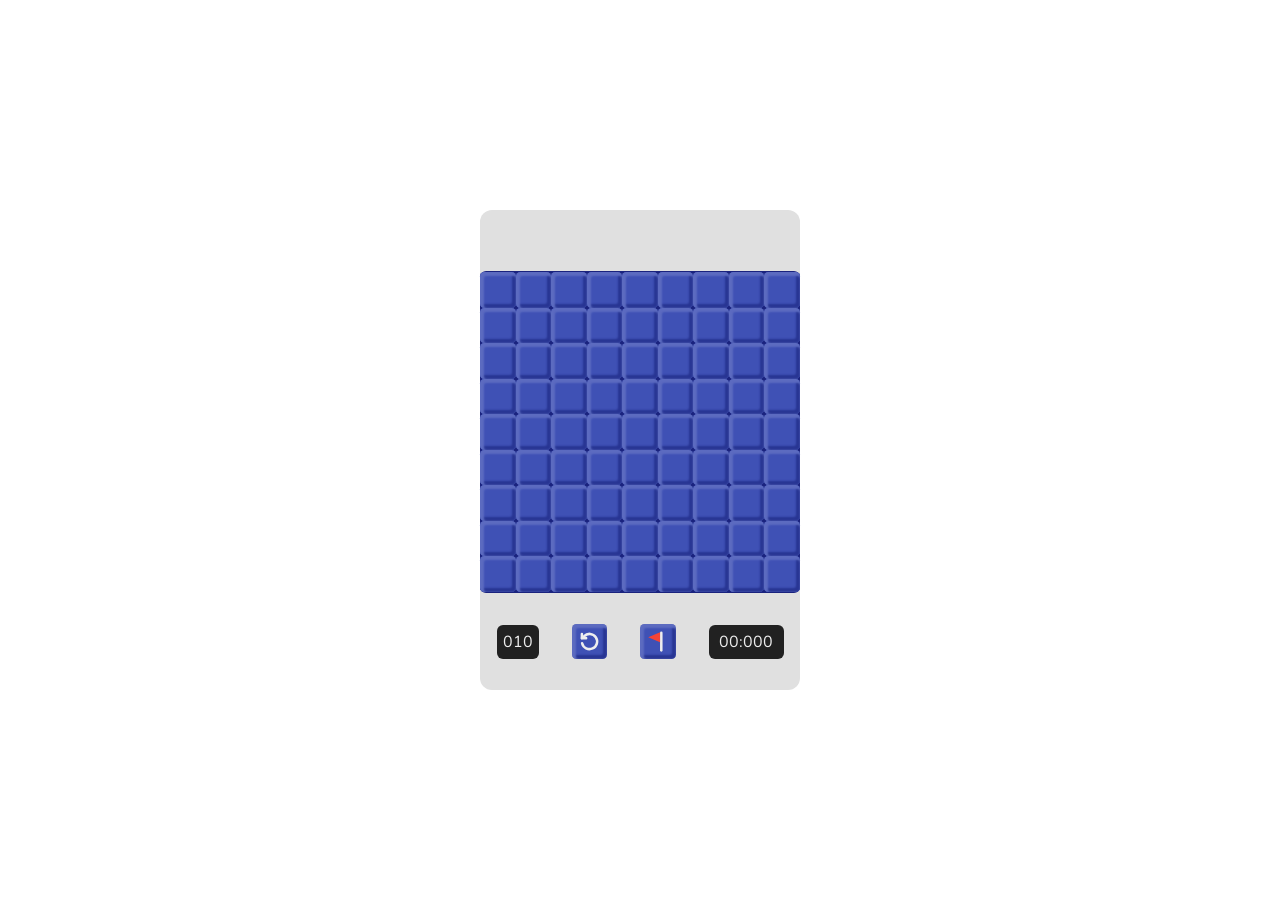
<file: index.html>
<!doctype html>
<html lang="en">

<head>
  <meta charset="utf-8">
  <meta name="description" content="Classic Minesweeper puzzle game">
  <meta name="viewport" content="width=device-width, initial-scale=1.0, maximum-scale=1.0, user-scalable=0, viewport-fit=cover">
  <meta name="theme-color" content="#1A237E">
  <meta name="mobile-web-app-capable" content="yes">
  <meta name="apple-mobile-web-app-capable" content="yes">
  <meta name="apple-mobile-web-app-status-bar-style" content="black-translucent">
  <meta name="apple-mobile-web-app-title" content="Minesweeper">
  <title>Minesweeper</title>
  <link rel="manifest" href="manifest.webmanifest">
  <link rel="icon" type="image/png" sizes="32x32" href="app-icons/favicon-32.png">
  <link rel="apple-touch-icon" href="app-icons/apple-touch-icon.png">
  <link rel="stylesheet" href="style.css">
  <link href="https://fonts.googleapis.com/css?family=Nunito:800" rel="stylesheet">
</head>

<body>
  <div class="container">
    <div class="app-container">
      <header class="side flex-item"></header>
      <main class="flex-item">
        <div class="square-container"></div>
      </main>
      <footer class="side flex-item">
        <div id="flag-counter" class="header-item label">010</div>
        <div class="header-item">
          <div id="restart-btn" class="square btn emoji" aria-label="Restart"></div>
        </div>
        <div class="header-item">
          <div id="enable-flag-btn" class="square btn flag-icon"></div>
        </div>
        <div id="stopwatch" class="header-item label">00:000</div>
      </footer>
    </div>
  </div>

  <script src="main.js"></script>
  <script>
    if ('serviceWorker' in navigator) {
      window.addEventListener('load', function () {
        navigator.serviceWorker.register('./sw.js').catch(function (error) {
          console.warn('Service worker registration failed:', error);
        });
      });
    }
  </script>
</body>

</html>
</file>
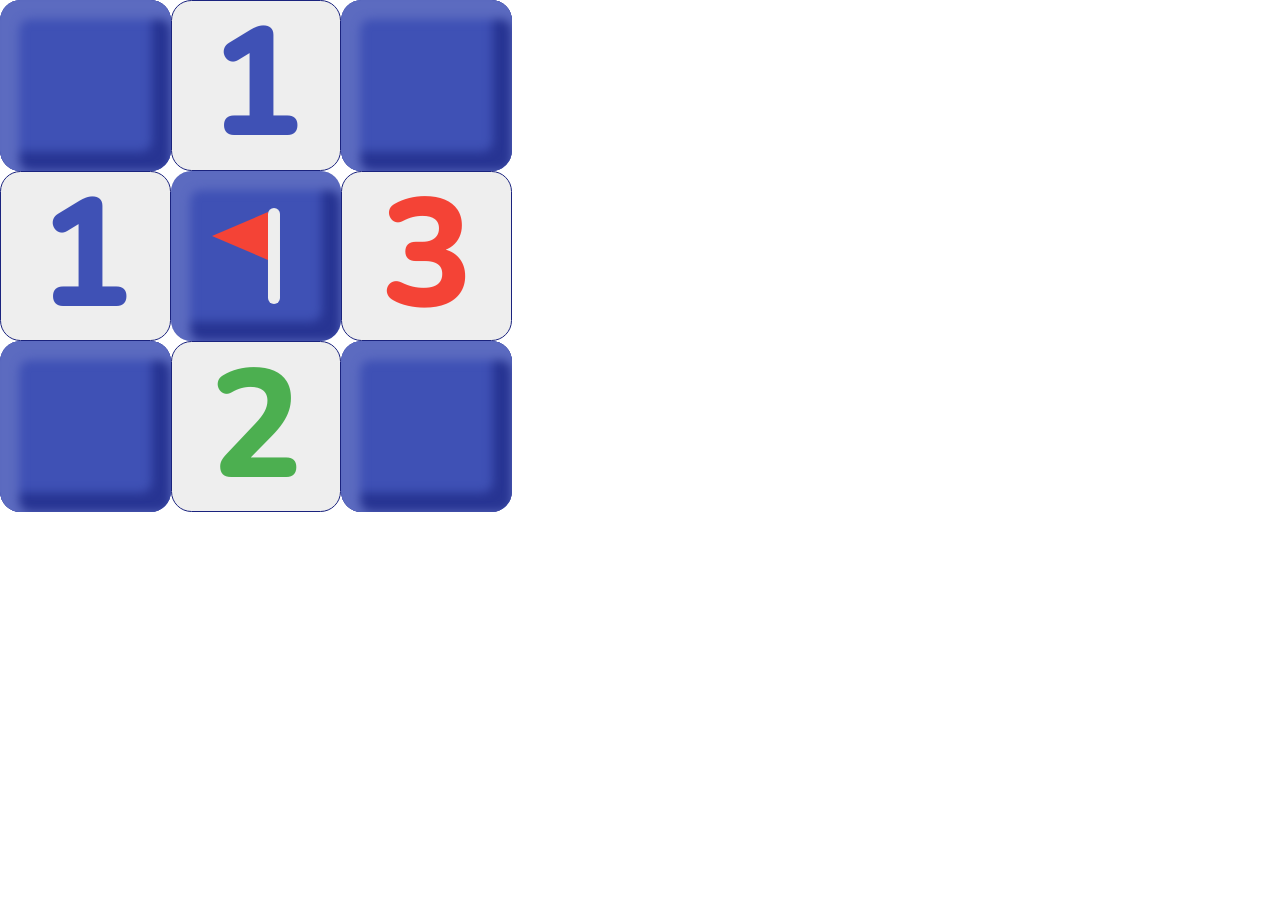
<file: icon.html>
<!doctype html>
<html lang="en">

<head>
  <meta charset="utf-8">
  <meta name="viewport" content="width=device-width, initial-scale=1.0">
  <title>Minesweeper Icon</title>
  <link href="https://fonts.googleapis.com/css?family=Nunito:800" rel="stylesheet">
  <style>
    :root {
      --canvas-size: 512px;
      --content-ratio: 1;
      --icon-size: calc(var(--canvas-size) * var(--content-ratio));
      --square-size: calc(var(--icon-size) / 3);
      --bevel: calc(var(--icon-size) * 0.01875);
      --main-radius: calc(var(--icon-size) * 0.02);
    }

    * {
      box-sizing: border-box;
    }

    html {
      overflow: hidden;
      -webkit-touch-callout: none;
      -webkit-user-select: none;
      -khtml-user-select: none;
      -moz-user-select: none;
      -ms-user-select: none;
      user-select: none;
    }

    html,
    body {
      width: var(--canvas-size);
      height: var(--canvas-size);
      margin: 0;
      padding: 0;
      background: transparent;
    }

    body {
      font-family: 'Nunito', sans-serif;
      font-size: 1em;
      text-align: center;
      color: #212121;
      display: flex;
      justify-content: center;
      align-items: center;
    }

    main {
      display: flex;
      width: var(--icon-size);
      height: var(--icon-size);
      text-align: center;
      background: transparent;
      border-radius: var(--main-radius);
      overflow: hidden;
    }

    .square-container {
      width: 100%;
      height: 100%;
      font-size: 0;
      line-height: 0;
    }

    .flag-icon {
      background-image: url('assets/flag.svg');
      background-repeat: no-repeat;
      background-size: 75%;
      background-position: center;
    }

    .square {
      justify-content: center;
      align-items: center;
      font-family: 'Nunito', sans-serif;
      font-size: calc(var(--square-size) * 0.9);
      font-weight: 800;
      vertical-align: middle;
      width: 33.333%;
      height: 33.333%;
      display: inline-flex;
      background-color: #3F51B5;
      box-shadow:
        var(--bevel) var(--bevel) var(--bevel) var(--bevel) #5C6BC0 inset,
        calc(var(--bevel) * -1) calc(var(--bevel) * -1) var(--bevel) var(--bevel) #283593 inset;
      border-radius: 12%;
    }

    .square.square--open {
      box-shadow: initial;
      background-color: #EEEEEE;
      border: calc(var(--icon-size) * 0.0015) solid #1A237E;
    }

    .square--open1 {
      color: #3F51B5;
    }

    .square--open2 {
      color: #4CAF50;
    }

    .square--open3 {
      color: #f44336;
    }
  </style>
</head>

<body>
  <main class="flex-item">
    <div class="square-container">
      <div class="square"></div>
      <div class="square square--open square--open1">1</div>
      <div class="square"></div>
      <div class="square square--open square--open1">1</div>
      <div class="square flag-icon"></div>
      <div class="square square--open square--open3">3</div>
      <div class="square"></div>
      <div class="square square--open square--open2">2</div>
      <div class="square"></div>
    </div>
  </main>
  <script>
    (function () {
      var params = new URLSearchParams(window.location.search);
      var size = params.get('size');
      var contentRatio = params.get('contentRatio');

      if (size) {
        document.documentElement.style.setProperty('--canvas-size', size + 'px');
      }
      if (contentRatio) {
        document.documentElement.style.setProperty('--content-ratio', contentRatio);
      }
    })();
  </script>
</body>

</html>
</file>
<file: style.css>
html {
	overflow: hidden;
	/* Disable text selection */
	-webkit-touch-callout: none;
    	-webkit-user-select: none;
    	-khtml-user-select: none;
    	-moz-user-select: none;
    	-ms-user-select: none;
    	user-select: none;
}

body {
	margin: 0;
	padding: 0;
	font-family: 'Nunito', sans-serif;
	font-size: 1em;
	text-align: center;
	color: #212121;
}

.container {
	display: flex;
	justify-content: center;
	align-items: center;
	height: 100vh;
	height: 100dvh;
	width: 100vw;
}

.app-container {
	display: flex;
	flex-direction: column;
	height: 100vh;
	height: 100dvh;
	width: 100vw;
	background-color: #E0E0E0;
	padding: env(safe-area-inset-top) env(safe-area-inset-right) env(safe-area-inset-bottom) env(safe-area-inset-left);
	box-sizing: border-box;
}

.side {
	display: flex;
	justify-content: center;
	align-items: center;
	flex-grow: 1;
}

main {
	display: flex;
	text-align: center;
	background-color: #1A237E;
	border-radius: 6px;
}

.header-item {
	margin: auto;
}

.label {
	background-color: #212121;
	padding: 6px;
	border-radius: 6px;
	font-size: 5vw;
	color: #EEEEEE;
}

#stopwatch {
	box-sizing: border-box;
	min-width: 7.5ch;
	text-align: center;
	font-variant-numeric: tabular-nums;
}

.square-container {
	position: relative;
	height: 100vw;
	width: 100vw;
	padding-top: 3px;
}

.hold-indicator {
	position: absolute;
	box-sizing: border-box;
	border: 18px dotted red;
	border-radius: 50%;
	background: transparent;
	pointer-events: none;
	z-index: 10;
}

.flag-icon {
	background-image: url('assets/flag.svg');
	background-repeat: no-repeat;
	background-size: 75%;
	background-position: center;
}

.square--open.flag-icon {
	background-image: url('assets/flag-dark.svg');
}

.flag-icon.flag-icon--broken {
	background-image: url('assets/flag-broken.svg');
}

.disabled {
	pointer-events: none;
}

.emoji {
	background-repeat: no-repeat;
	background-size: 75%;
	background-position: center;
}

.square {
	justify-content: center;
	align-items: center;
	font-size: 10vw;
	vertical-align: middle;
	box-sizing: border-box;
	width: 11%;
	height: 11%;
	display: inline-flex;
	background-color: #3F51B5;
	box-shadow: 0.5vw 0.5vw 0.5vw 0.5vw #5C6BC0 inset, -0.5vw -0.5vw 0.5vw 0.5vw #283593 inset;
	border-radius: 12%;
	/* transition: box-shadow .1s ease-in-out, background-color .1s ease-in-out; */
}

.square:hover {
	opacity: 0.9;
}

.square.square--open {
	box-shadow: initial;
	background-color: #EEEEEE;
	border: .5px solid #1A237E;
}

.square--open:hover {
	opacity: 1;
}

.square--open1 {
	color: #3F51B5;
}

.square--open2 {
	color: #4CAF50;
}

.square--open3 {
	color: #f44336;
}

.square--open4 {
	color: #673AB7;
}

.square--open5 {
	color: #b71c1c;
}

.square--open6 {
	color: #009688;
}

.square--open7 {
	color:black;
}

.square--open8 {
	color: #757575;
}

.btn {
	outline: none;
	border: none;
	cursor: pointer;
	height: 11vw;
	width: 11vw;
	color: #EEEEEE;
}

#restart-btn {
	background-image: url('assets/restart.svg');
}

.square--bomb {
	background-image: url('assets/sea-mine.svg');
}

.square--exploded {
	background-image: url('assets/explosion.svg');
}

.square.square--win {
	position: relative;
	perspective: 140px;
	background-image: none;
}

.square--win::before,
.square--win::after {
	content: '';
	position: absolute;
	inset: 12.5%;
	background-repeat: no-repeat;
	background-size: contain;
	background-position: center;
	transform-style: preserve-3d;
	backface-visibility: hidden;
}

.square--win::before {
	background-image: url('assets/checkmark.svg');
	animation: win-checkmark 1.2s forwards;
}

.square--win::after {
	background-image: url('assets/flag.svg');
	animation: win-flag 0.6s 1.2s ease-out both;
}

@keyframes win-checkmark {
	0% {
		transform: rotateY(-90deg);
	}
	35% {
		transform: rotateY(-15deg);
	}
	50% {
		transform: rotateY(0deg);
	}
	65% {
		transform: rotateY(15deg);
	}
	100% {
		transform: rotateY(90deg);
	}
}

@keyframes win-flag {
	0% {
		transform: rotateY(-90deg);
	}
	100% {
		transform: rotateY(0deg);
	}
}

@media only screen and (max-height: 450px) and (orientation: landscape) {

	.app-container {
		flex-direction: row;
	}

	header {
		flex-direction: column-reverse;
	}

	footer {
		flex-direction: column;
	}

	.label {
		font-size: 5vh;
	}

	.main-item {
		display: flex;
		height: 100vh;
		width: 100vh;
	}

	.square-container {
		height: 100vh;
		width: 100vh;
		padding: 0 1px;
	}

	.square {
		font-size: 10vh;
		width: 11.11vh;
		height: 11.11vh;
		box-shadow: 0.5vh 0.5vh 0.5vh 0.5vh #5C6BC0 inset, -0.5vh -0.5vh 0.5vh 0.5vh #283593 inset;
	}
}

@media only screen and (min-width: 450px) and (min-height: 450px) {

	.label {
		font-size: 1em;
	}

	.app-container {
		display: flex;
		height: 480px;
		width: 320px;
		border-radius: 12px;
	}

	.main-item {
		display: flex;
		height: 320px;
		width: 320px;
	}

	.square-container {
		height: 320px;
		width: 320px;
		padding: 1px 0;
	}

	.square {
		font-size: 32px;
		width: 35.5px;
		height: 35.5px;
		box-shadow: 2px 2px 2px 2px #5C6BC0 inset, -2px -2px 2px 2px #283593 inset;
	}
}
</file>
